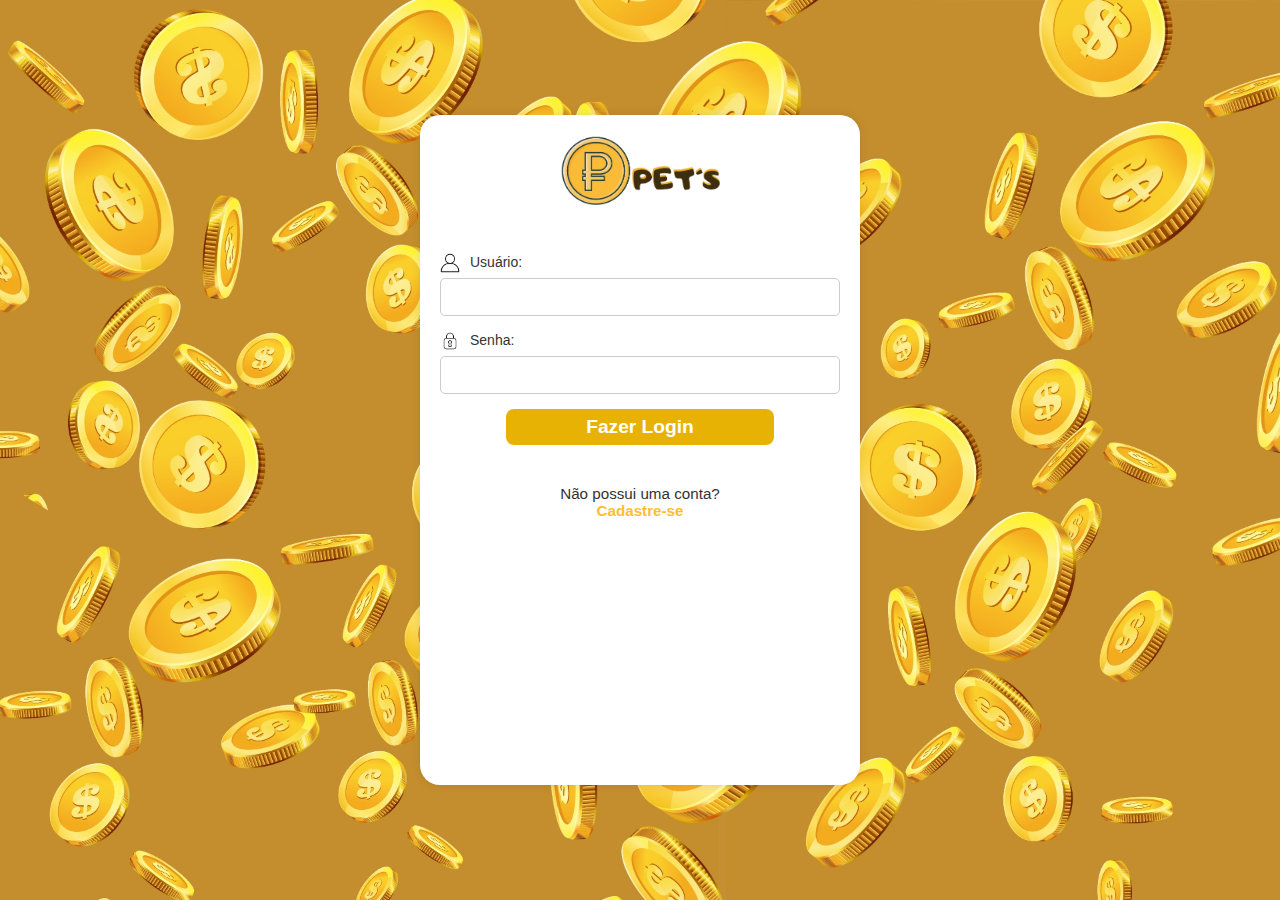
<file: index.html>
<!DOCTYPE html>
<html lang="pt-BR">
<head>
    <meta charset="UTF-8">
    <meta name="viewport" content="width=device-width, initial-scale=1.0">
    <link rel="shortcut icon" href="imagens/icone site icon.ico" type="image/x-icon">
    <title>PET'S -Login</title>
    <link rel="stylesheet" href="styles/login.css">
</head>
<body>
    <div class="login-wrapper">
        <div class="login-container">
            <div id="h-login">
            <img src="imagens/logo nome site.png" alt="Logo PET's" class="logo">
            </div>
            <form action="inicial.html">
                <label for="usuario"> 
                    <img src="imagens/perfil-de-usuario.png" alt="Ícone Usuário" class="icon">Usuário:
                </label>
                <input type="text" id="usuario" name="usuario" required>
                
                <label for="senha">
                    <img src="imagens/senha.png" alt="Ícone Senha" class="icon">Senha:
                </label>
                <input type="password" id="senha" name="senha" required>
                
                <button type="submit" src="inicial.html">Fazer Login</button>
            </form>
            <p>Não possui uma conta? <a href="#">Cadastre-se</a></p>
        </div>
    </div>
</body>
</html>
</file>
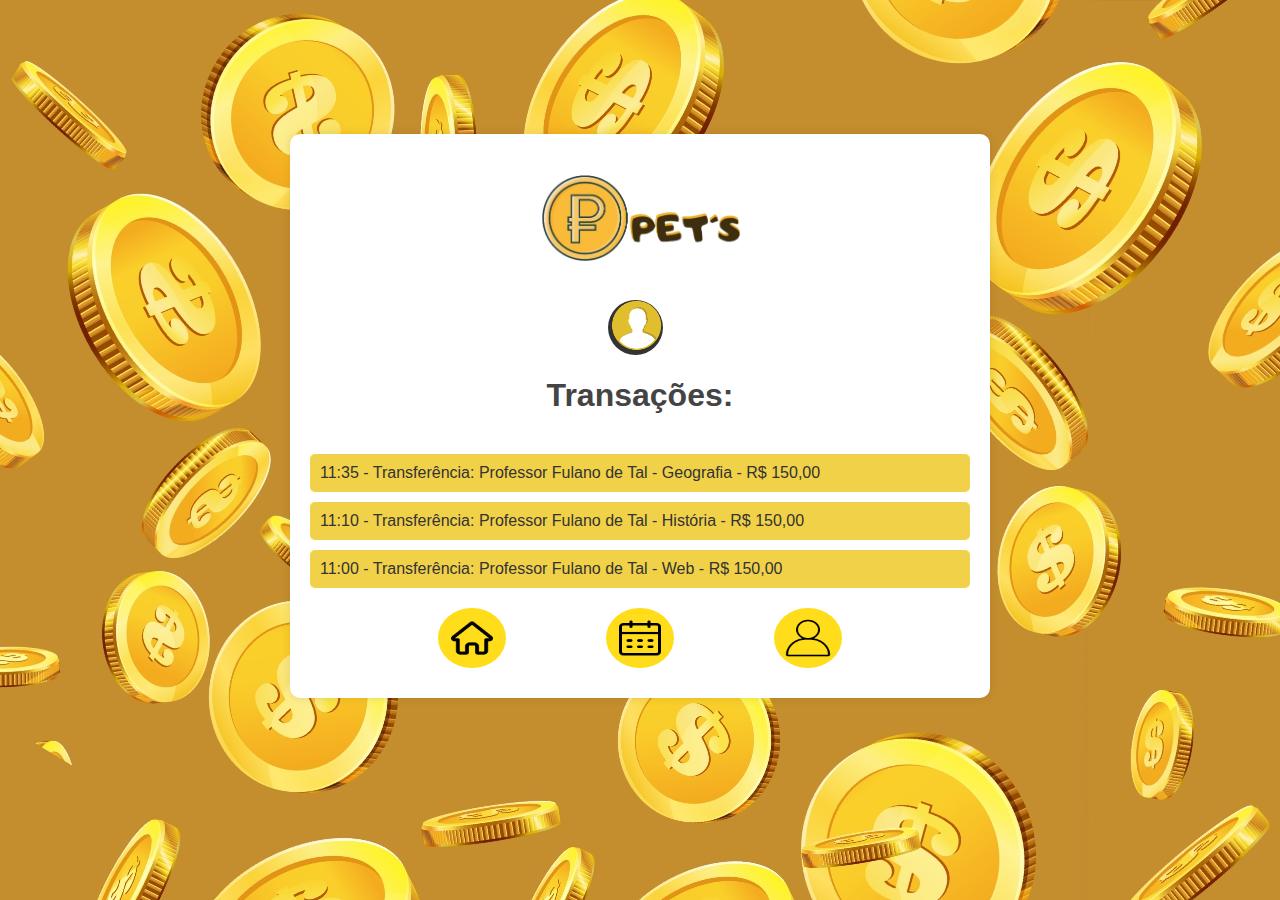
<file: historico.html>
<!DOCTYPE html>
<html lang="pt-BR">
<head>
    <meta charset="UTF-8">
    <meta name="viewport" content="width=device-width, initial-scale=1.0">
    <title>PET's - Histórico de Transações</title>
    <link rel="stylesheet" href="styles/historico.css">
    <link rel="shortcut icon" href="imagens de edição/icone site icon.ico" type="image/x-icon">
</head>
<body>
    <div class="history-container">
        <header><img src="imagens/logo nome site.png" class="imagem" alt="logo pets"></header>
        <header>
            <img src="imagens/icone amarelo.png" class="icon-usu" alt="Ícone Usuário">
            <h1>Transações:</h1>
        </header>
        <div class="transaction">
            <p>11:35 - Transferência: Professor Fulano de Tal - Geografia - R$ 150,00</p>
        </div>
        <div class="transaction">
            <p>11:10 - Transferência: Professor Fulano de Tal - História - R$ 150,00</p>
        </div>
        <div class="transaction">
            <p>11:00 - Transferência: Professor Fulano de Tal - Web - R$ 150,00</p>
        </div>
        <footer>
            <nav>
                <a href="inicial.html"><button> <img src="imagens/botao-de-inicio.png" class="icon" alt="Home"></button></a>
                <a href="historico.html"><button> <img src="imagens/calendario.png" class="icon" alt="Agenda"></button></a>
                <a href="perfil.html"><button> <img src="imagens/perfil-de-usuario.png" class="icon" alt="Meu Cadastro"></button></a>
            </nav>
        </footer>
    </div>
</body>
</html>
</file>
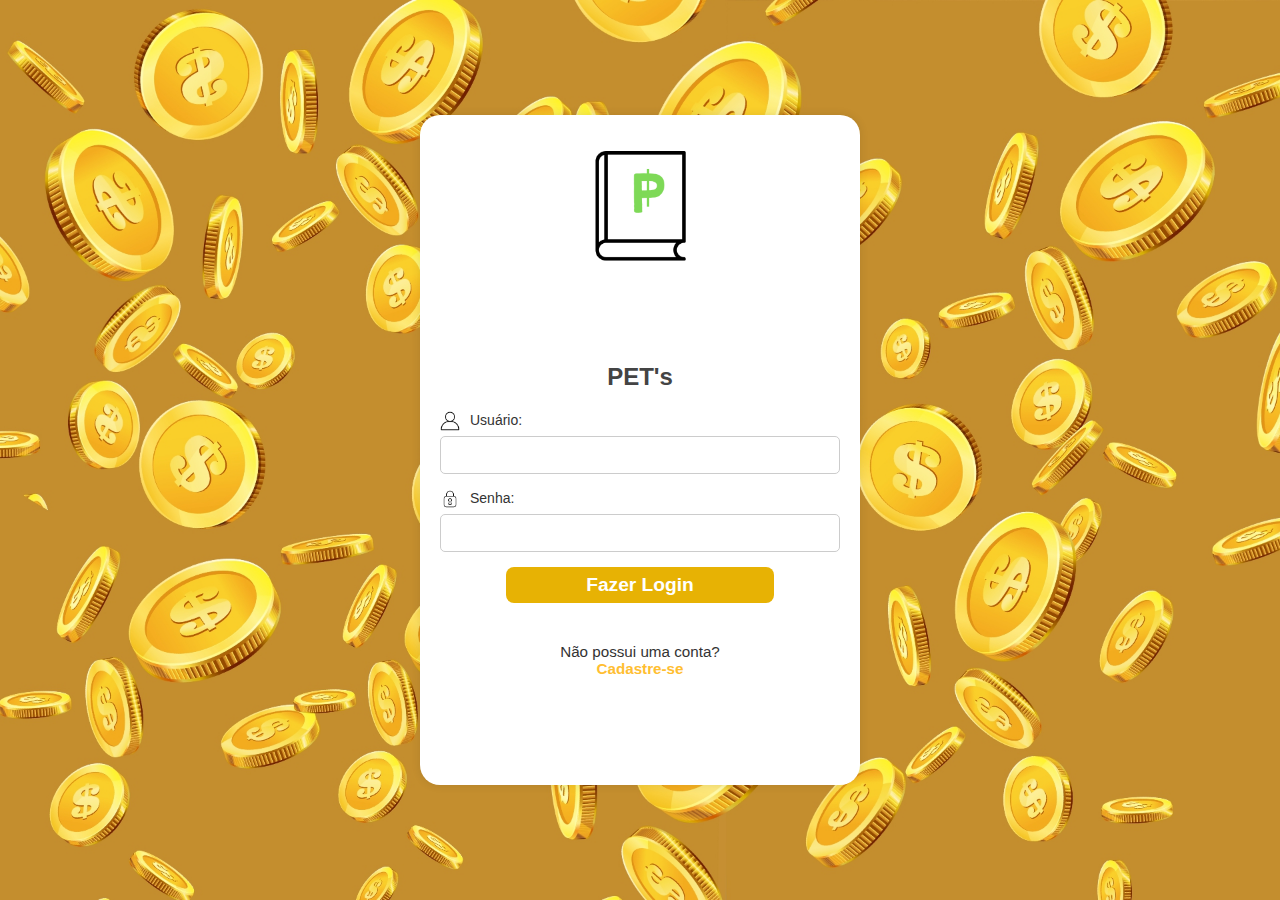
<file: login.html>
<!DOCTYPE html>
<html lang="pt-BR">
<head>
    <meta charset="UTF-8">
    <meta name="viewport" content="width=device-width, initial-scale=1.0">
    <title>PET's - Login</title>
    <link rel="stylesheet" href="styles/login.css">
</head>
<body>
    <div class="login-wrapper">
        <div class="login-container">
            <img src="imagens/lamp with dollar symbol line logo design (1).png" alt="Logo PET's" class="logo">
            <h1>PET's</h1>
            <form action="inicial.html">
                <label for="usuario"> 
                    <img src="imagens/perfil-de-usuario.png" alt="Ícone Usuário" class="icon">Usuário:
                </label>
                <input type="text" id="usuario" name="usuario" required>
                
                <label for="senha">
                    <img src="imagens/senha.png" alt="Ícone Senha" class="icon">Senha:
                </label>
                <input type="password" id="senha" name="senha" required>
                
                <button type="submit" src="inicial.html">Fazer Login</button>
            </form>
            <p>Não possui uma conta? <a href="#">Cadastre-se</a></p>
        </div>
    </div>
</body>
</html>
</file>
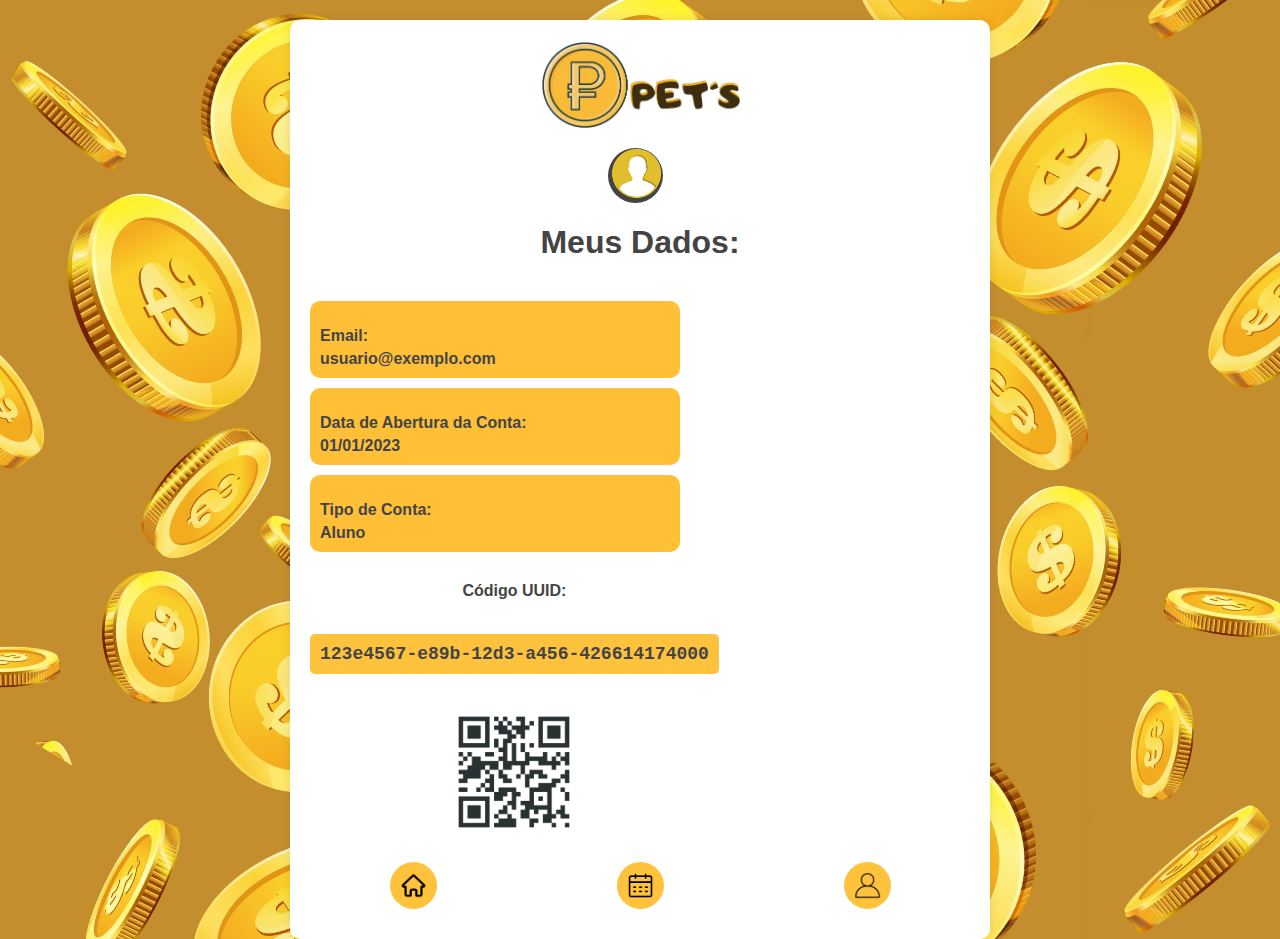
<file: perfil.html>
<!DOCTYPE html>
<html lang="pt-BR">
<head>
    <meta charset="UTF-8">
    <meta name="viewport" content="width=device-width, initial-scale=1.0">
    <title>PET's - Meu Perfil</title>
    <link rel="shortcut icon" href="imagens/icone site icon.ico" type="image/x-icon">
    <link rel="stylesheet" href="styles/perfil.css">
</head>
<body>
    <div class="profile-container">
        <header><img src="imagens/logo nome site.png" width="200" ></header>
        <header>
            <img src="imagens/icone amarelo.png" class="icon-usu" alt="Ícone Usuário">
            <h1>Meus Dados:</h1>
        </header>
        <div class="profile-info">
            <div class="info-item">
                <p class="info-title">Email:</p>
                <p class="info-content">usuario@exemplo.com</p>
            </div>
            <div class="info-item">
                <p class="info-title">Data de Abertura da Conta:</p>
                <p class="info-content">01/01/2023</p>
            </div>
            <div class="info-item">
                <p class="info-title">Tipo de Conta:</p>
                <p class="info-content">Aluno</p>
            </div>
            <section class="">
                <div class="uuid-container">
                    <p><strong>Código UUID:</strong></p>
                    <p class="uuid">123e4567-e89b-12d3-a456-426614174000</p>
                </div>
                     <!---o antigo não tinha alinhamento central , mas o de antes era esse daqqui!!
                     <div class=".qr-code-container ">  -->
                   <header><img src="imagens/qr.png" alt="QR Code" width="120"></header>
                
            </section>
        </div>
        <footer>
            <nav>
                <a href="inicial.html"><button> <img src="imagens/botao-de-inicio.png" class="icon" alt="Home"></button></a>
                <a href="historico.html"><button> <img src="imagens/calendario.png" class="icon" alt="Agenda"></button></a>
                <a href="perfil.html"><button> <img src="imagens/perfil-de-usuario.png" class="icon" alt="Meu Cadastro"></button></a>
            </nav>
        </footer>
    </div>
</body>
</html>
</file>
<file: styles/login.css>
body {
    font-family: Arial, sans-serif;
    background: linear-gradient(to right, #3a0070, #00d2ff);
    color: #333;
    margin: 0;
    padding: 0;
    height: 100vh;
    display: flex;
    justify-content: center;
    align-items: center;
    background-image: url('../imagens/painel\ de\ fundo\ 2.jpg');
    background-size: cover;
}

.login-wrapper {
    display: flex;
    justify-content: center;
    align-items: center;
    width: 100%;
    height: 100%;
}

.login-container {
    width: 50%;
    max-width: 400px;
    padding: 20px;
    background-color: #fff;
    border-radius: 20px;
    box-shadow: 0 0 10px rgba(0, 0, 0, 0.1);
    text-align:center;
    height: 70vh;
}

.logo {
    width:160px;
    margin-bottom: 3rem;
    transition: 1.2s;
}

h1 {
    font-size: 24px;
    color: #444;
    margin-bottom: 20px;
}

form {
    display: flex;
    flex-direction: column;
    width: 100%;
}

label {
    text-align: left;
    margin-bottom: 5px;
    font-size: 14px;
}

input {
    margin-bottom: 15px;
    padding: 10px;
    border-radius: 5px;
    border: 1px solid #ccc;
    font-size: 14px;
    width: 100%;
    box-sizing: border-box;
}
#h-login{
    justify-content: center;
    display: flex;
    gap: 4px;
}
button {
    padding: 7px;
    background-color:  hsl(46, 97%, 46%);
    color: #ffffff;
    border: none;
    border-radius: 8px;
    cursor: pointer;
    font-size: 1.2rem;
    width: 67%;
    margin: auto;
    font-weight: 600;
   
}

button:hover {
    background-color: #ffdb77ef;
    transition: 1.4s;
    color: #ffffff;
    
}

p {
    text-align: center;
    margin: 40px 0;
    font-size: .95rem;
}

a {
    color: #ffbe32;
    text-decoration: none;
    font-weight: 600;
    display: flex;
    flex-direction: column;
}

a:hover {
    text-decoration:none;
    color:#80631379;
}

.icon {
    width: 20px;
    vertical-align: middle;
    margin-right: 10px;
}

/* Responsividade */
@media (max-width: 600px) {
    .login-container {
        padding: 34px;
    }

    h1 {
        font-size: 1.2rem;
    }

    input, button {
        font-size: 14px;
        padding: 8px;
    }
}
</file>
<file: styles/historico.css>
body { 
    font-family: Arial, sans-serif;
    background-image: url('../imagens/painel\ de\ fundo\ 2.jpg');
    color: #333;
    padding: 0;
    display: flex;
    flex-direction: column;
    overflow-x: hidden; /* Evita a rolagem lateral */
}

.history-container {
    flex: 1;
    width: 100%;
    max-width: 700px;
    background-color: #fff;
    border-radius: 10px;
    box-shadow: 0 0 10px rgba(0, 0, 0, 0.1);
    padding: 20px;
    box-sizing: border-box;
    display: flex;
    flex-direction: column;
    height: 100vh;
    margin: auto;
    margin-top: 10%;
}

.imagem{
    width: 200px;
    padding: 18px;
    margin: 1px;
  
}
.icon{
    width:3rem;
}

header {
    display: flex;
    flex-direction: column;
    align-items: center;
    margin-bottom: 20px;
    width: 100%;
}

.icon-usu {
    width: 55px;
    height: 55px;
    margin-right: 10px;
    background-color: #333;
    border-radius: 3rem;
}


h1 {
    color: #444;
    text-align: center;
    margin-bottom: 20px;
    font-size: 2rem;
    font-weight: 700;
    font-family: 'Work Sans',sans-serif;
}

.transaction {
    background-color: #f0d148;
    border-radius: 5px;
    padding: 10px;
    margin-bottom: 10px;
    height: auto;
}

.transaction p {
    margin: 0;
    white-space: nowrap; 
}

.btn-voltar {
    display: block;
    width: fit-content;
    margin: 20px auto;
    padding: 10px 20px;
    color: #fff;
    text-decoration: none;
    border-radius: 5px;
    text-align: center;
}

.btn-voltar:hover {
    background-color: #46ffc1;
    transition: .3s;
}

footer {
    display: flex;
    justify-content: center;
    gap: 30px;
    margin-top: auto;
    padding: 10px 0;
}

footer nav {
    display: flex;
    align-items: center;
}

button {
    background-color: #ffdd1b;
    border: none;
    border-radius: 50%;
    cursor: pointer;
    padding: 10px;
    display: flex;
    align-items: center;

    justify-content: center;
    margin: 0px 50px;
}

button img {
    width: 40px;
    height: 40px;
}

button:hover {
    background-color: #fff098;
    scale: 1.1;
    transition: 1.2s;
}

/* Responsividade */
@media (max-width: 600px) {
    .history-container {
        width: 90vw;
        padding: 15px;
        height: 160rem;
        margin-top: 20%;
    }

    h1 {
        font-size: 30px;
        padding: 12px;
        font-weight: 790;
        font-family: 'Work Sans', sans-serif;
    }

    .transaction {
        font-size: .68rem;
        flex-direction: column;
        padding: 30px;
        transition: 1.1s;
    }

    p {
        padding: 10px;
        font-weight: 790;
        text-align:center;
        flex-direction: column;
    }

    button {
        
        width: 50px;
        height: 50px;
    }
    .icon{
        width: 30px;
        height: 30px;

    }

    button {
        width: 60px;
        height: 60px;
        margin: 0px 50px;
        transition:ease-in 1.2s;
    }
}
</file>
<file: styles/perfil.css>
body { 
    font-family: Arial, sans-serif;
    background-image: url('../imagens/painel\ de\ fundo\ 2.jpg');
    color: #333;
    margin: 0;
    padding: 0;
    display: flex;
    flex-direction: column;
    height: 100vh;
    overflow-x: hidden; /* Evita a rolagem lateral */
}

.profile-container {
    flex: 1;
    width: 90vw;
    max-width: 700px;
    background-color: #fff;
    border-radius: 10px;
    box-shadow: 0 0 10px rgba(0, 0, 0, 0.1);
    padding: 20px;
    box-sizing: border-box;
    margin: 20px auto;
    flex-direction: row;
    align-items: center;
    height: auto; 
}

header {
    display: flex;
    align-items: center;
    margin-bottom: 20px;
    width: 100%;
    flex-direction:column;
    text-align: center;
    margin-bottom: 20px;
    font-weight: 700;
}


.icon-usu {
    width: 55px;
    height: 55px;
    margin-right: 10px;
    background-color: #444;
    border-radius: 50%;
}

h1 {
    color: #444;
    text-align: center;
    margin-bottom: 20px;
    font-weight: 700;
}

.profile-info {
    display: flex;
    flex-direction: column;
    align-items: flex-start; /* Alinha o conteúdo à esquerda */
    text-align: left; /* Alinha o texto à esquerda */
    width: 100%;
}

.info-item {
    background-color: #ffc038;
    border-radius: 5px;
    padding: 10px;
    margin-bottom: 10px;
    width: 100%;
    max-width: 350px;
    border-radius:10px;
    transition: 1.2s;
}

.info-title {
    font-weight: bold;
    margin-bottom: 5px;
}

.info-content {
    margin: 0;
}

section .qr-code-container{
    align-items: center;
    margin: 0auto;
}

.uuid-container {
    margin: 20px 0;
    text-align: center;
    margin-bottom: 20px;
    font-weight: 700;
}

.uuid {
    font-size: 18px;
    font-family: 'Courier New', Courier, monospace;
    background-color: #ffc23d;
    border-radius: 5px;
    padding: 10px;
    display: inline-block;
}


/*troquei , mas a div ta no html*/
.qr-code-container img {
    width: 150px;
    align-items: center;
    display: flex;
 
}

footer {
    display: flex;
    justify-content: center;
    gap: 28px; /* Aumenta o espaçamento entre os botões */
    padding: 10px 0;
}

footer nav {
    display: flex;
    align-items: center;
}
p{
    font-weight: 700;
    color: #444444;
}


button {
    background-color: #ffc23d;
    border: none;
    border-radius: 60%;
    cursor: pointer;
    padding: 10px;
    display: flex;
    align-items: center;
    justify-content: center;
    margin: 0px 90px;
}

button img {
    width: 27px;
    height: 27px;
}

button:hover {
    background-color: #ffaf46;
    scale: 1.1;
}

/* Responsividade */
@media (max-width: 600px) {
    .profile-container {
        width: 90vw;
        padding: 15px;
    }

    h1 {
        font-size: 20px;
    }

    .info-title, .info-content {
        font-size: 14px;
    }

    .uuid {
        font-size: 16px;
    }

    .qr-code-container img {
        width: 100px;
        height: 100px;
        flex-direction: column;
      
    }

    button {
        width: 50px;
        height: 50px;
    }

    button {
        width: 50px;
        height: 50px;
        margin: 0px 50px;
    }
}
</file>
